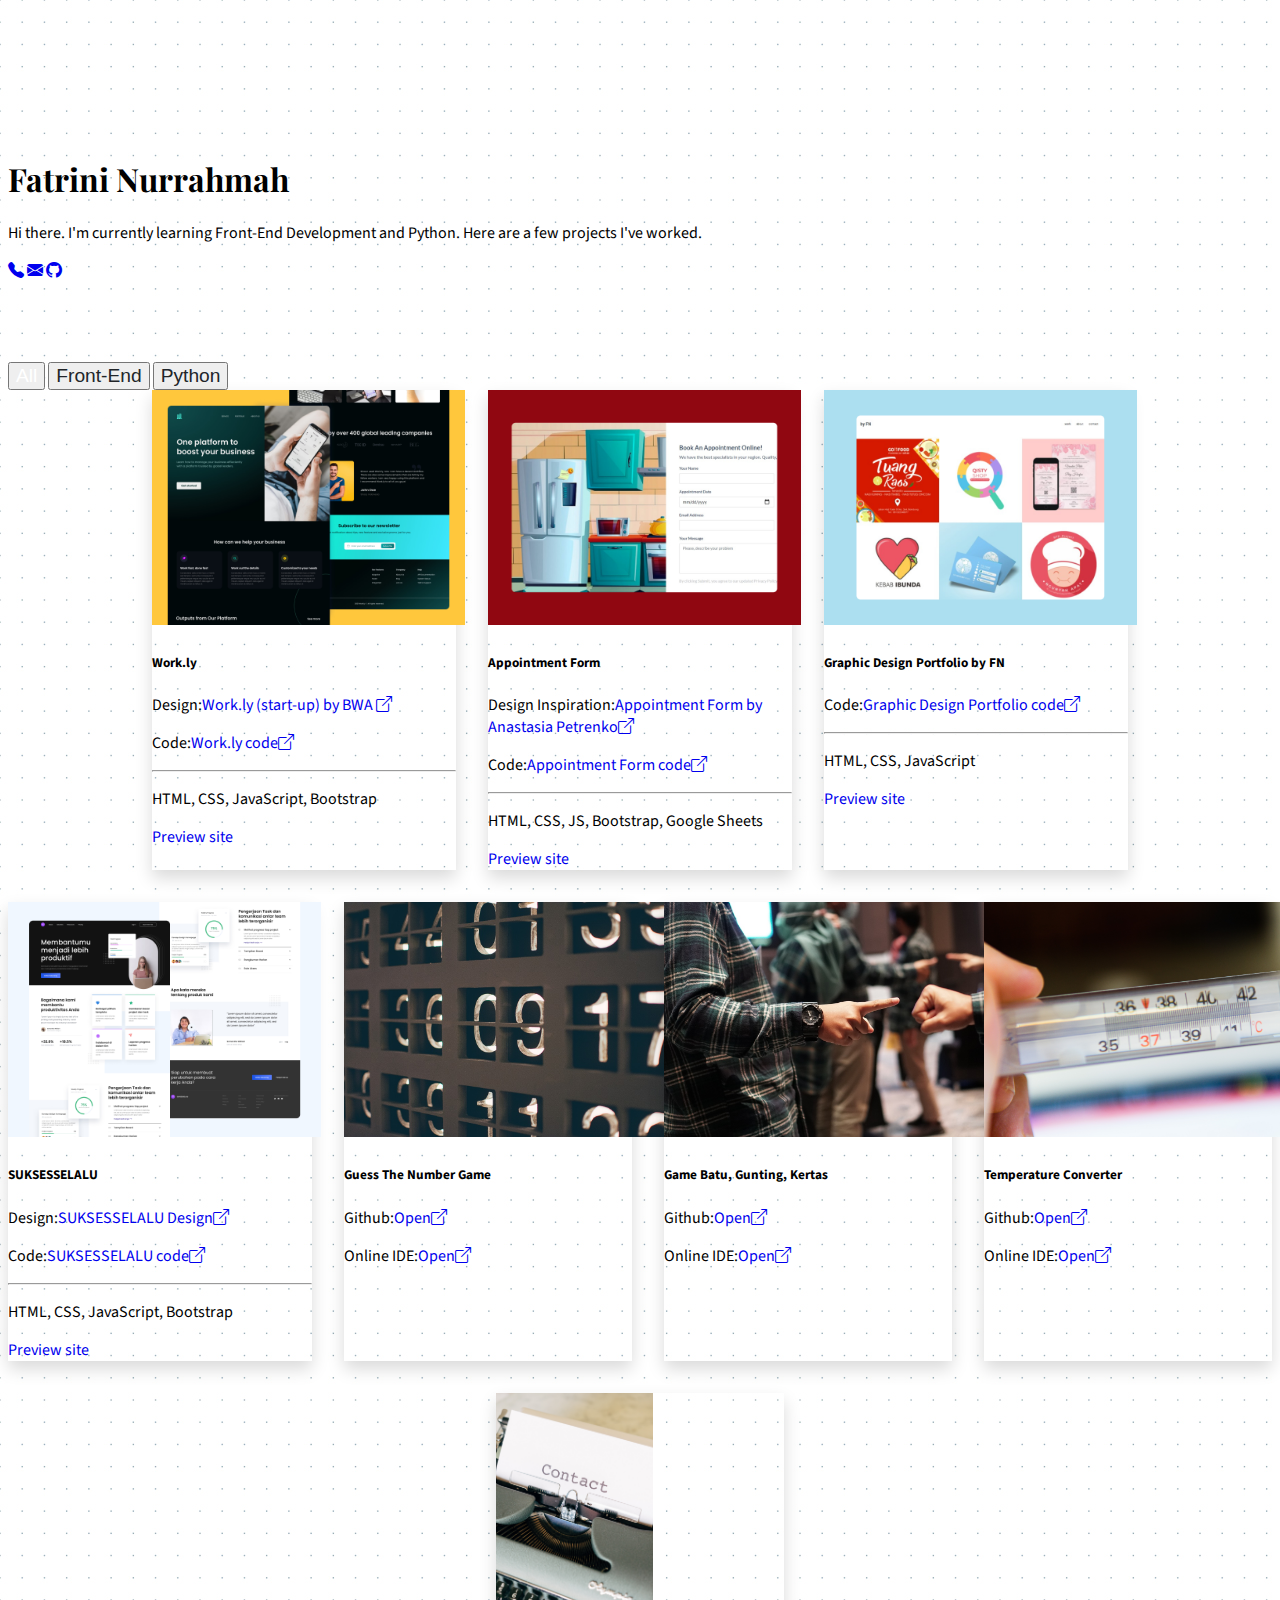
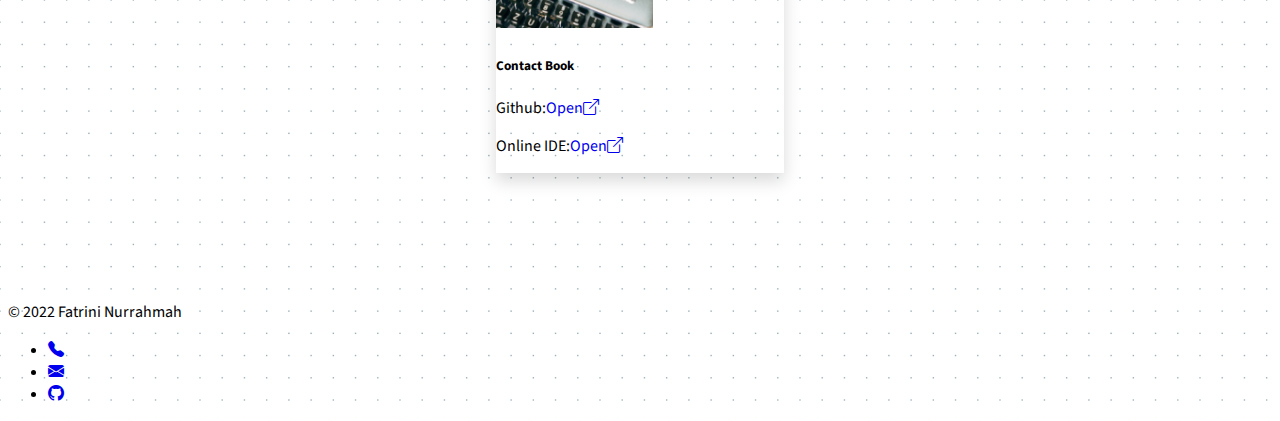
<file: index.html>
<!DOCTYPE html>
<html lang="en">
  <head>
    <meta charset="UTF-8" />
    <meta http-equiv="X-UA-Compatible" content="IE=edge" />
    <meta name="viewport" content="width=device-width, initial-scale=1.0" />
    <title>fnurrahmah125</title>

    <!---------- Styles ---------->

    <!-- Bootstrap -->
    <link href="https://cdn.jsdelivr.net/npm/bootstrap@5.1.3/dist/css/bootstrap.min.css" rel="stylesheet" integrity="sha384-1BmE4kWBq78iYhFldvKuhfTAU6auU8tT94WrHftjDbrCEXSU1oBoqyl2QvZ6jIW3" crossorigin="anonymous" />
    <link rel="stylesheet" href="https://cdn.jsdelivr.net/npm/bootstrap-icons@1.7.1/font/bootstrap-icons.css" />

    <!-- Fonts Google -->
    <link rel="preconnect" href="https://fonts.googleapis.com" />
    <link rel="preconnect" href="https://fonts.gstatic.com" crossorigin />
    <link href="https://fonts.googleapis.com/css2?family=Playfair+Display:wght@400;500;600;700;800&display=swap" rel="stylesheet" />

    <link rel="preconnect" href="https://fonts.googleapis.com" />
    <link rel="preconnect" href="https://fonts.gstatic.com" crossorigin />
    <link href="https://fonts.googleapis.com/css2?family=Source+Sans+Pro:wght@300;400;600;700&display=swap" rel="stylesheet" />

    <!-- Custom Styles -->
    <link rel="stylesheet" href="styles.css" />

    <!-- Favicon -->
    <link rel="icon" href="assets/logo.png" />
  </head>
  <body>
    <!-- Heroes -->
    <div class="container">
      <div class="heroes px-4 text-center">
        <h1 class="display-5 fw-bold">Fatrini Nurrahmah</h1>
        <div class="col-lg-6 mx-auto">
          <p class="lead mb-4">Hi there. I'm currently learning Front-End Development and Python. Here are a few projects I've worked.</p>
          <a href="https://wa.me/6285864042799">
            <i class="bi bi-telephone-fill fs-4 me-3 text-dark"></i>
          </a>
          <a href="#">
            <i class="bi bi-envelope-fill fs-4 me-3 text-dark"></i>
          </a>
          <a href="https://github.com/fnurrahmah125">
            <i class="bi bi-github fs-4 text-dark"></i>
          </a>
        </div>
      </div>
    </div>

    <!-- Navlinks -->
    <nav class="d-flex justify-content-center mb-5">
      <button type="button" class="btn-all btn btn-outline-dark me-3 active"><a href="#">All</a></button>
      <button type="button" class="btn-fe btn btn-outline-dark me-3"><a href="#">Front-End</a></button>
      <button type="button" class="btn-python btn btn-outline-dark me-3"><a href="#">Python</a></button>
    </nav>

    <!-- Cards -->
    <div class="container cards">
      <!-- Card 1 -->
      <div class="card frontEnd" style="width: 19rem">
        <img src="assets/Work.ly.jpg" class="card-img-top" alt="bycircle image" />
        <div class="card-body">
          <h5 class="card-title fw-bold">Work.ly</h5>
          <p>
            Design:<a href="https://www.figma.com/file/ilFYM1iRiOFVlTowpqP0tb/Work.ly-start-up" class="ms-2" target="_blank">Work.ly (start-up) by BWA <i class="bi bi-box-arrow-up-right ms-2"></i></a>
          </p>
          <p>
            Code:<a href="https://github.com/fnurrahmah125/workly" class="ms-2" target="_blank">Work.ly code<i class="bi bi-box-arrow-up-right ms-2"></i></a>
          </p>
          <hr />
          <p class="text-muted">HTML, CSS, JavaScript, Bootstrap</p>

          <a href="https://fnurrahmah125.github.io/workly/" class="btn btn-dark" target="_blank">Preview site</a>
        </div>
      </div>

      <!-- Card 2 -->
      <div class="card frontEnd" style="width: 19rem">
        <img src="assets/appointment.jpg" class="card-img-top" alt="appointment form image" />
        <div class="card-body">
          <h5 class="card-title fw-bold">Appointment Form</h5>
          <p>
            Design Inspiration:<a
              href="https://dribbble.com/shots/15126161-Appointment-form?utm_source=Clipboard_Shot&utm_campaign=AnnastasiiaP2018&utm_content=Appointment%20form&utm_medium=Social_Share&utm_source=Clipboard_Shot&utm_campaign=AnnastasiiaP2018&utm_content=Appointment%20form&utm_medium=Social_Share"
              class="ms-2"
              target="_blank"
              >Appointment Form by Anastasia Petrenko<i class="bi bi-box-arrow-up-right ms-2"></i
            ></a>
          </p>
          <p>
            Code:<a href="https://github.com/fnurrahmah125/appointment-form" class="ms-2" target="_blank">Appointment Form code<i class="bi bi-box-arrow-up-right ms-2"></i></a>
          </p>
          <hr />
          <p class="text-muted">HTML, CSS, JS, Bootstrap, Google Sheets</p>

          <a href="https://fnurrahmah125.github.io/appointment-form/" class="btn btn-dark" target="_blank">Preview site</a>
        </div>
      </div>

      <!-- Card 3 -->
      <div class="card frontEnd" style="width: 19rem">
        <img src="assets/byfn.jpg" class="card-img-top" alt="appointment form image" />
        <div class="card-body">
          <h5 class="card-title fw-bold">Graphic Design Portfolio by FN</h5>

          <p>
            Code:<a href="https://github.com/fnurrahmah125/byfn" class="ms-2" target="_blank">Graphic Design Portfolio code<i class="bi bi-box-arrow-up-right ms-2"></i></a>
          </p>
          <hr />
          <p class="text-muted">HTML, CSS, JavaScript</p>

          <a href="https://fnurrahmah125.github.io/byfn/" class="btn btn-dark" target="_blank">Preview site</a>
        </div>
      </div>

      <!-- Card 4 -->
      <div class="card frontEnd" style="width: 19rem">
        <img src="assets/suksesselalu.jpg" class="card-img-top" alt="suksesselalu image" />
        <div class="card-body">
          <h5 class="card-title fw-bold">SUKSESSELALU</h5>

          <p>
            Design:<a href="https://www.figma.com/file/DfmragI70aZPUa3QDrLNw5/suksesselalu-(from-Dwinawan's-tutorial)?node-id=0%3A1" class="ms-2" target="_blank">SUKSESSELALU Design<i class="bi bi-box-arrow-up-right ms-2"></i></a>
          </p>
          <p>
            Code:<a href="https://github.com/fnurrahmah125/suksesselalu" class="ms-2" target="_blank">SUKSESSELALU code<i class="bi bi-box-arrow-up-right ms-2"></i></a>
          </p>
          <hr />
          <p class="text-muted">HTML, CSS, JavaScript, Bootstrap</p>

          <a href="https://fnurrahmah125.github.io/suksesselalu/" class="btn btn-dark" target="_blank">Preview site</a>
        </div>
      </div>

      <!-- Card 5 -->
      <div class="card python" style="width: 18rem">
        <img src="assets/guess-number.jpg" class="card-img-top" alt="" />
        <div class="card-body">
          <h5 class="card-title fw-bold">Guess The Number Game</h5>
          <p>
            Github:<a href="https://github.com/fnurrahmah125/python-projects/blob/main/guess_the_number_game/main.py" class="ms-2" target="_blank">Open<i class="bi bi-box-arrow-up-right ms-2"></i></a>
          </p>
          <p>
            Online IDE:<a href="https://replit.com/join/nxmtjkbwib-fnurrahmah" class="ms-2" target="_blank">Open<i class="bi bi-box-arrow-up-right ms-2"></i></a>
          </p>
        </div>
      </div>

      <!-- Card 6 -->
      <div class="card python" style="width: 18rem">
        <img src="assets/batu-gunting-kertas.jpg" class="card-img-top" alt="" />
        <div class="card-body">
          <h5 class="card-title fw-bold">Game Batu, Gunting, Kertas</h5>
          <p>
            Github:<a href="https://github.com/fnurrahmah125/python-projects/blob/main/game_batu_gunting_kertas/main.py" class="ms-2" target="_blank">Open<i class="bi bi-box-arrow-up-right ms-2"></i></a>
          </p>
          <p>
            Online IDE:<a href="https://replit.com/join/jzwfswwqjj-fnurrahmah" class="ms-2" target="_blank">Open<i class="bi bi-box-arrow-up-right ms-2"></i></a>
          </p>
        </div>
      </div>

      <!-- Card 7 -->
      <div class="card python" style="width: 18rem">
        <img src="assets/temp-converter.jpg" class="card-img-top" alt="" />
        <div class="card-body">
          <h5 class="card-title fw-bold">Temperature Converter</h5>
          <p>
            Github:<a href="https://github.com/fnurrahmah125/python-projects/blob/main/temperature_converter/main.py" class="ms-2" target="_blank">Open<i class="bi bi-box-arrow-up-right ms-2"></i></a>
          </p>
          <p>
            Online IDE:<a href="https://replit.com/join/vdcercvtej-fnurrahmah" class="ms-2" target="_blank">Open<i class="bi bi-box-arrow-up-right ms-2"></i></a>
          </p>
        </div>
      </div>

      <!-- Card 8 -->
      <div class="card python" style="width: 18rem">
        <img src="assets/contact-book.jpg" class="card-img-top" alt="" />
        <div class="card-body">
          <h5 class="card-title fw-bold">Contact Book</h5>
          <p>
            Github:<a href="https://github.com/fnurrahmah125/python-projects/tree/main/contact_book" class="ms-2" target="_blank">Open<i class="bi bi-box-arrow-up-right ms-2"></i></a>
          </p>
          <p>
            Online IDE:<a href="https://replit.com/join/eflabvjuto-fnurrahmah" class="ms-2" target="_blank">Open<i class="bi bi-box-arrow-up-right ms-2"></i></a>
          </p>
        </div>
      </div>
    </div>

    <!-- Footer -->
    <div class="container">
      <footer class="d-flex flex-wrap justify-content-between align-items-center py-3 my-4 border-top">
        <div class="col-md-4 d-flex align-items-center">
          <span class="">&copy; 2022 Fatrini Nurrahmah</span>
        </div>

        <ul class="nav col-md-4 justify-content-end list-unstyled d-flex">
          <li class="ms-3">
            <a href="https://wa.me/6285864042799"><i class="bi bi-telephone-fill text-dark"></i></a>
          </li>
          <li class="ms-3">
            <a href="#"><i class="bi bi-envelope-fill text-dark"></i></a>
          </li>
          <li class="ms-3">
            <a href="https://github.com/fnurrahmah125"><i class="bi bi-github text-dark"></i></a>
          </li>
        </ul>
      </footer>
    </div>

    <!-- Script -->
    <script src="script.js"></script>
    <script src="https://cdn.jsdelivr.net/npm/bootstrap@5.1.3/dist/js/bootstrap.bundle.min.js" integrity="sha384-ka7Sk0Gln4gmtz2MlQnikT1wXgYsOg+OMhuP+IlRH9sENBO0LRn5q+8nbTov4+1p" crossorigin="anonymous"></script>
  </body>
</html>
</file>
<file: styles.css>
body {
  font-family: "Source Sans Pro", sans-serif;
  background-image: url(assets/dot-grid.png);
}

body h1 {
  font-family: "Playfair Display", serif;
}

body a {
  text-decoration: none;
}

.heroes {
  padding-top: 8rem;
  padding-bottom: 5rem;
}

nav a {
  font-size: 1.2rem;
  text-decoration: none;
  color: #212529;
}

nav a:hover {
  color: #fff;
}

nav .active a {
  font-size: 1.2rem;
  text-decoration: none;
  color: #fff;
}

.cards {
  display: flex;
  justify-content: center;
  gap: 2rem;
  flex-wrap: wrap;
  padding-bottom: 8rem;
}

.cards .card {
  transition: 0.5s;
}

.cards .card {
  box-shadow: 0 0.5rem 1rem rgba(0, 0, 0, 0.15);
}

.cards .card:hover {
  box-shadow: 0 1rem 2rem rgba(0, 0, 0, 0.175);
}

.cards .card .card-img-top {
  height: 235px;
  object-fit: cover;
}

.frontEnd,
.python {
  display: block;
}
</file>
